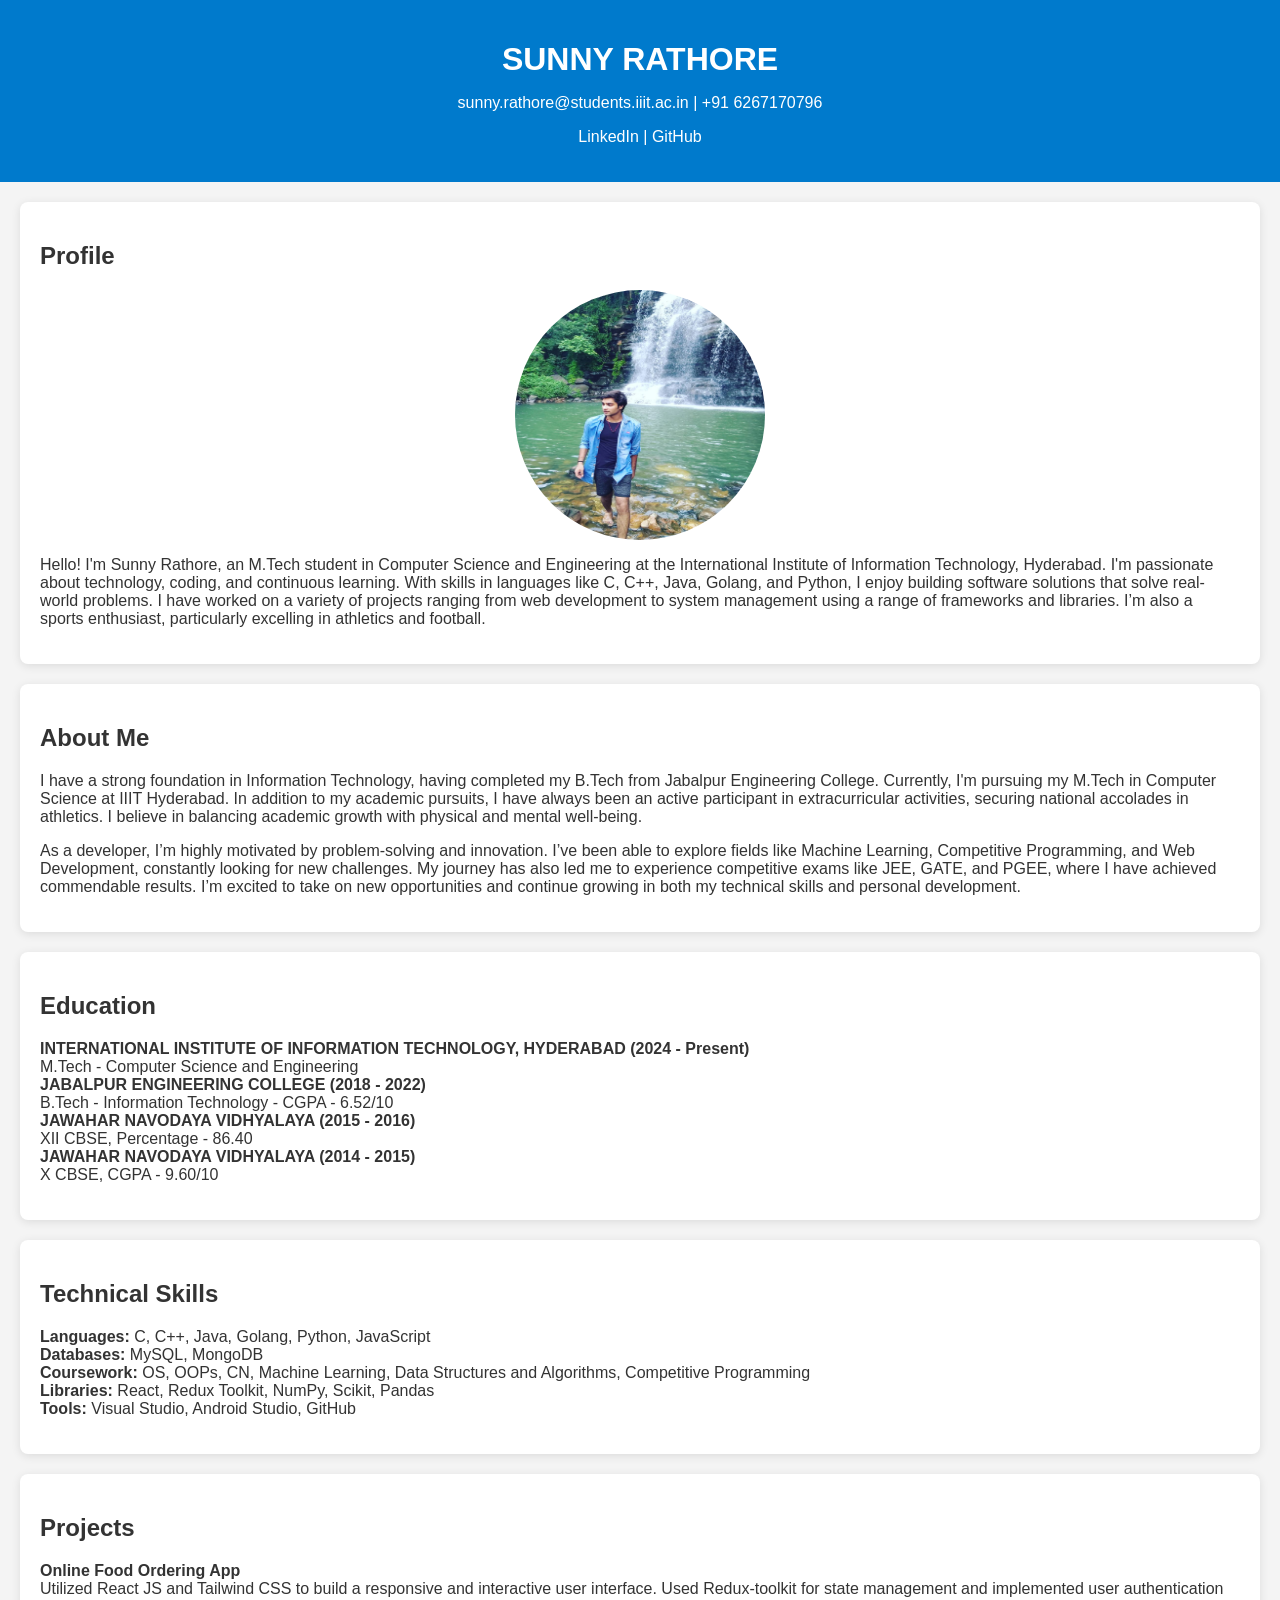
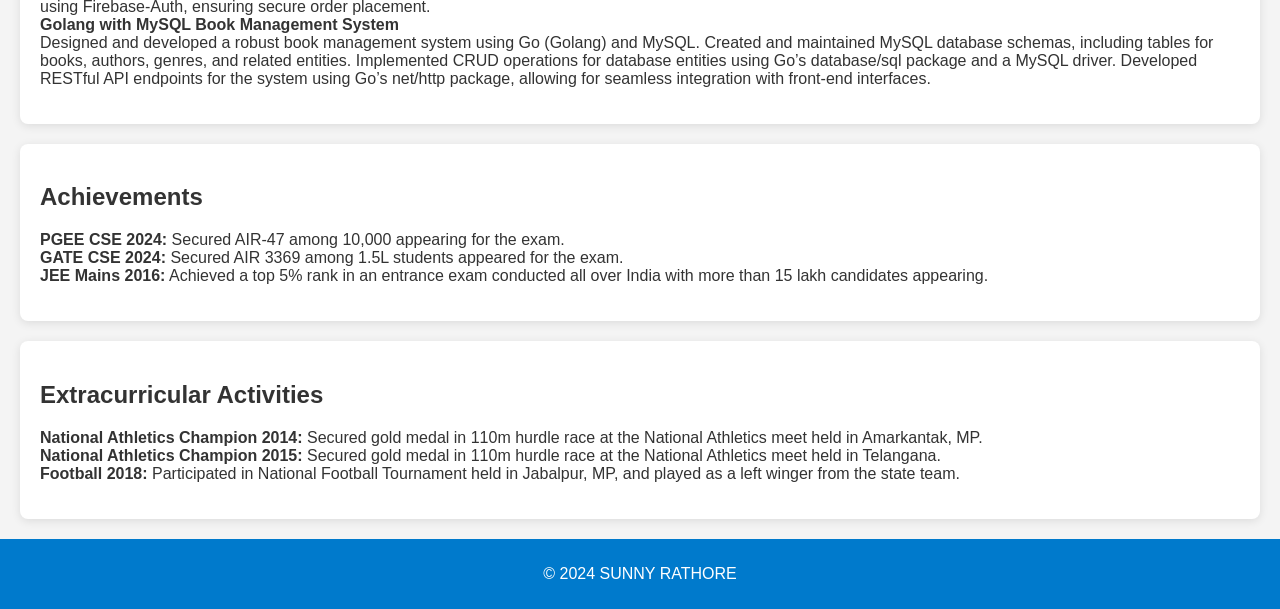
<file: index.html>
<!DOCTYPE html>
<html lang="en">
<head>
    <meta charset="UTF-8">
    <meta name="viewport" content="width=device-width, initial-scale=1.0">
    <title>Sunny Rathore</title>
    <link rel="stylesheet" href="styles.css">
</head>
<body>
    <header>
        <h1>SUNNY RATHORE</h1>
        <p><a href="mailto:sunny.rathore@students.iiit.ac.in">sunny.rathore@students.iiit.ac.in</a> | +91 6267170796</p>
        <p><a href="https://in.linkedin.com/in/sunny-rathore-50b428182">LinkedIn</a> | <a href="https://github.com/Sunnyrathorejnv">GitHub</a></p>
    </header>

    <section id="profile">
        <h2>Profile</h2>
        <img src="assets/profile pic.jpeg" alt="Profile Picture" class="profile-pic">
        <p>Hello! I'm Sunny Rathore, an M.Tech student in Computer Science and Engineering at the International Institute of Information Technology, Hyderabad. I'm passionate about technology, coding, and continuous learning. With skills in languages like C, C++, Java, Golang, and Python, I enjoy building software solutions that solve real-world problems. I have worked on a variety of projects ranging from web development to system management using a range of frameworks and libraries. I’m also a sports enthusiast, particularly excelling in athletics and football. </p>
    </section>

    <section>
        <h2>About Me</h2>
        <p>I have a strong foundation in Information Technology, having completed my B.Tech from Jabalpur Engineering College. Currently, I'm pursuing my M.Tech in Computer Science at IIIT Hyderabad. In addition to my academic pursuits, I have always been an active participant in extracurricular activities, securing national accolades in athletics. I believe in balancing academic growth with physical and mental well-being.</p>
        <p>As a developer, I’m highly motivated by problem-solving and innovation. I’ve been able to explore fields like Machine Learning, Competitive Programming, and Web Development, constantly looking for new challenges. My journey has also led me to experience competitive exams like JEE, GATE, and PGEE, where I have achieved commendable results. I’m excited to take on new opportunities and continue growing in both my technical skills and personal development.</p>
    </section>

    <section>
        <h2>Education</h2>
        <ul>
            <li><strong>INTERNATIONAL INSTITUTE OF INFORMATION TECHNOLOGY, HYDERABAD (2024 - Present)</strong><br>
            M.Tech - Computer Science and Engineering</li>
            <li><strong>JABALPUR ENGINEERING COLLEGE (2018 - 2022)</strong><br>
            B.Tech - Information Technology - CGPA - 6.52/10</li>
            <li><strong>JAWAHAR NAVODAYA VIDHYALAYA (2015 - 2016)</strong><br>
            XII CBSE, Percentage - 86.40</li>
            <li><strong>JAWAHAR NAVODAYA VIDHYALAYA (2014 - 2015)</strong><br>
            X CBSE, CGPA - 9.60/10</li>
        </ul>
    </section>

    <section>
        <h2>Technical Skills</h2>
        <ul>
            <li><strong>Languages:</strong> C, C++, Java, Golang, Python, JavaScript</li>
            <li><strong>Databases:</strong> MySQL, MongoDB</li>
            <li><strong>Coursework:</strong> OS, OOPs, CN, Machine Learning, Data Structures and Algorithms, Competitive Programming</li>
            <li><strong>Libraries:</strong> React, Redux Toolkit, NumPy, Scikit, Pandas</li>
            <li><strong>Tools:</strong> Visual Studio, Android Studio, GitHub</li>
        </ul>
    </section>

    <section>
        <h2>Projects</h2>
        <ul>
            <li><strong>Online Food Ordering App</strong><br>
            Utilized React JS and Tailwind CSS to build a responsive and interactive user interface. Used Redux-toolkit for state management and implemented user authentication using Firebase-Auth, ensuring secure order placement.</li>
            <li><strong>Golang with MySQL Book Management System</strong><br>
            Designed and developed a robust book management system using Go (Golang) and MySQL. Created and maintained MySQL database schemas, including tables for books, authors, genres, and related entities. Implemented CRUD operations for database entities using Go’s database/sql package and a MySQL driver. Developed RESTful API endpoints for the system using Go’s net/http package, allowing for seamless integration with front-end interfaces.</li>
        </ul>
    </section>

    <section>
        <h2>Achievements</h2>
        <ul>
            <li><strong>PGEE CSE 2024:</strong> Secured AIR-47 among 10,000 appearing for the exam.</li>
            <li><strong>GATE CSE 2024:</strong> Secured AIR 3369 among 1.5L students appeared for the exam.</li>
            <li><strong>JEE Mains 2016:</strong> Achieved a top 5% rank in an entrance exam conducted all over India with more than 15 lakh candidates appearing.</li>
        </ul>
    </section>

    <section>
        <h2>Extracurricular Activities</h2>
        <ul>
            <li><strong>National Athletics Champion 2014:</strong> Secured gold medal in 110m hurdle race at the National Athletics meet held in Amarkantak, MP.</li>
            <li><strong>National Athletics Champion 2015:</strong> Secured gold medal in 110m hurdle race at the National Athletics meet held in Telangana.</li>
            <li><strong>Football 2018:</strong> Participated in National Football Tournament held in Jabalpur, MP, and played as a left winger from the state team.</li>
        </ul>
    </section>

    <footer>
        <p>&copy; 2024 SUNNY RATHORE</p>
    </footer>
</body>
</html>
</file>
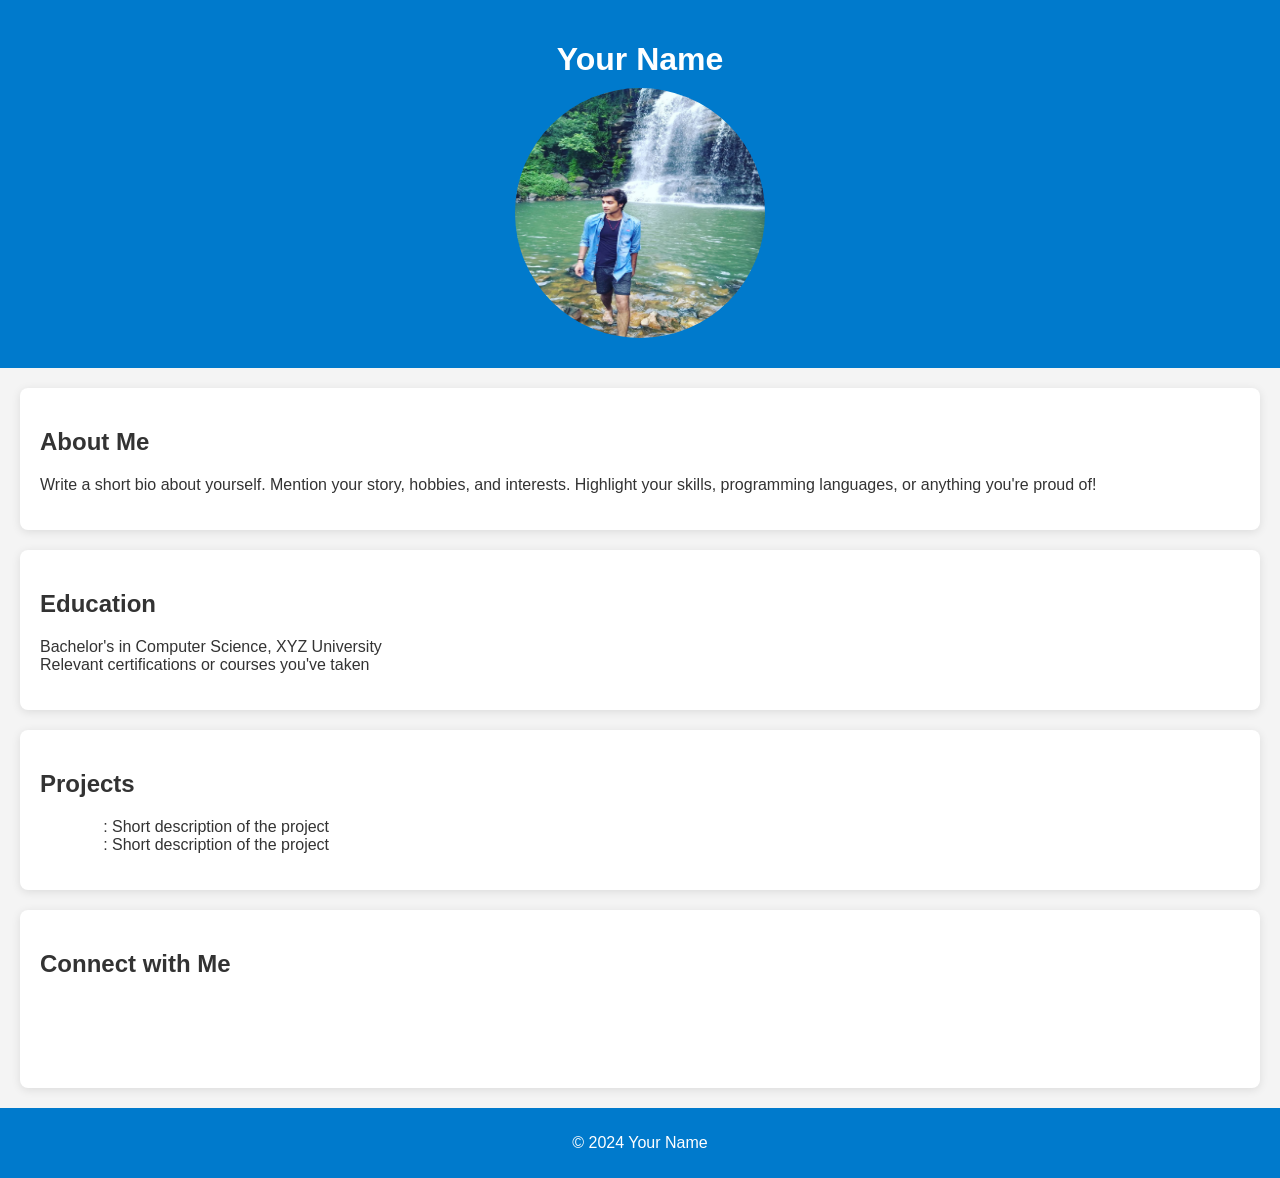
<file: web.html>
<!DOCTYPE html>
<html lang="en">
<head>
  <meta charset="UTF-8">
  <meta name="viewport" content="width=device-width, initial-scale=1.0">
  <title>Your Name's Portfolio</title>
  <link rel="stylesheet" href="styles.css">
</head>
<body>
  <header>
    <h1>Your Name</h1>
    <img src="assets/profile pic.jpeg" alt="Profile Picture" class="profile-pic">
  </header>

  <section id="about-me">
    <h2>About Me</h2>
    <p>Write a short bio about yourself. Mention your story, hobbies, and interests. Highlight your skills, programming languages, or anything you're proud of!</p>
  </section>

  <section id="education">
    <h2>Education</h2>
    <ul>
      <li>Bachelor's in Computer Science, XYZ University</li>
      <li>Relevant certifications or courses you've taken</li>
    </ul>
  </section>

  <section id="projects">
    <h2>Projects</h2>
    <ul>
      <li><a href="https://github.com/your-username/project1">Project 1</a>: Short description of the project</li>
      <li><a href="https://github.com/your-username/project2">Project 2</a>: Short description of the project</li>
    </ul>
  </section>

  <section id="social-media">
    <h2>Connect with Me</h2>
    <ul>
      <li><a href="https://github.com/your-username">GitHub</a></li>
      <li><a href="https://linkedin.com/in/your-linkedin">LinkedIn</a></li>
      <li><a href="https://twitter.com/your-twitter">Twitter</a></li>
    </ul>
  </section>

  <footer>
    <p>© 2024 Your Name</p>
  </footer>
</body>
</html>
</file>
<file: styles.css>
body {
  font-family: Arial, sans-serif;
  margin: 0;
  padding: 0;
  background-color: #f4f4f4;
  color: #333;
}

header {
  text-align: center;
  padding: 20px;
  background-color: #007acc;
  color:white;
}

h1 {
  margin-bottom: 5px;
}

.profile-pic {
  width: 250px;
  height: 250px;
  border-radius: 80%;
  margin: 10px auto;
  display: block;
}

section {
  margin: 20px;
  padding: 20px;
  background-color: white;
  border-radius: 8px;
  box-shadow: 0 2px 10px rgba(0, 0, 0, 0.1);
}

footer {
  text-align: center;
  padding: 10px;
  background-color: #007acc;
  color: white;
}

/* Style for Links */
a {
  color:white; /* Change link color to white */
  text-decoration: none;
}

a:hover {
  text-decoration: underline;
}

/* Make the phone number white */
header p {
  color: white; /* This makes the phone number white */
}

ul {
  list-style-type: none;
  padding-left: 0;
}
</file>
